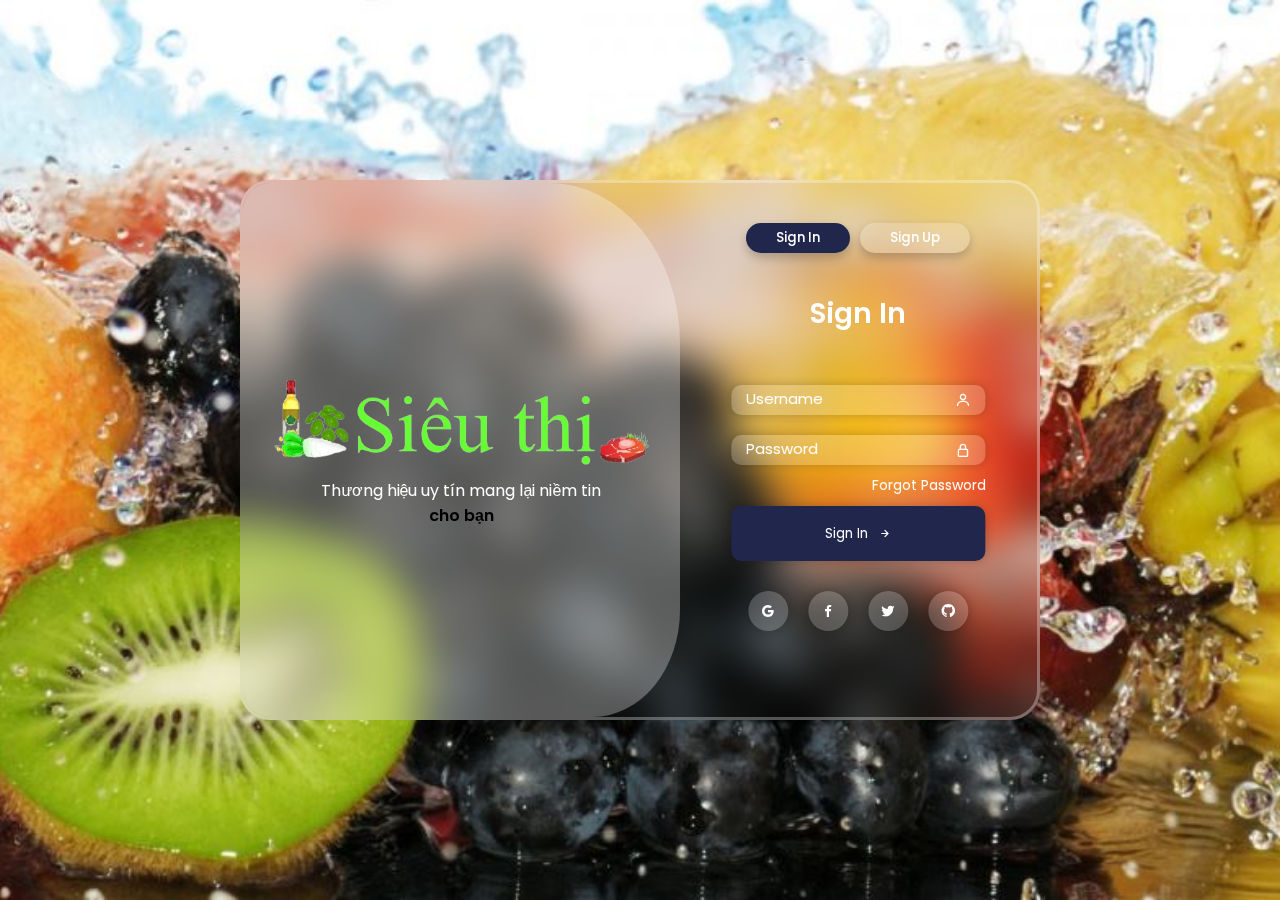
<file: dangnhap.html>
<!DOCTYPE html>
<html lang="en">
<head>
    <meta charset="UTF-8">
    <meta http-equiv="X-UA-Compatible" content="IE=edge">
    <meta name="viewport" content="width=device-width, initial-scale=1.0">
    <title>Supermarket</title>
    <link href='https://unpkg.com/boxicons@2.1.4/css/boxicons.min.css' rel="stylesheet">
    
    <link rel="stylesheet" href="css/handleAccount.css">
    
    <script src="js/dungchung.js"></script>
    <script src="js/classes.js"></script>

</head>
<body>
    <div class="form-container">
        <div class="col col-1">
            <div class="image-layer">
                <img src="public/icon/logo.png" class="form-image-main">
                <!-- <img src="../outline.png" class="form-image dots">
                <img src="../outline.png" class="form-image coin">
                <img src="outline.png" class="form-image spring">
                <img src="outline.png" class="form-image rocket">
                <img src="outline.png" class="form-image cloud">
                <img src="outline.png" class="form-image stars"> -->
            </div>
            <p class="featured-words">Thương hiệu uy tín mang lại niềm tin <span>cho bạn</span></p>
        </div>
        <div class="col col-2">
            <div class="btn-box">
                <button class="btn btn-1" id="login">Sign In</button>
                <button class="btn btn-2" id="register">Sign Up</button>
            </div>
            <form onsubmit="return logIn(this);" class="login-form">
                <div class="form-title">
                    <span>Sign In</span>
                </div>
                <div class="form-inputs">
                    <div class="input-box">
                        <input name='username' type="text" placeholder="Username" class="input-field" required autocomplete="off" />
                        <!-- <input type="text" class="input-field" placeholder="Username" required> -->
                        <i class="bx bx-user icon"></i>
                    </div>
                    <div class="input-box">
                        <input name='pass' type="password" class="input-field" placeholder="Password" required autocomplete="off" />
                        <!-- <input type="password" class="input-field" placeholder="Password" required> -->
                        <i class="bx bx-lock-alt icon"></i>
                    </div>
                    <div class="forgot-pass">
                        <a href="#">Forgot Password</a>
                    </div>
                    <div class="input-box">
                        <button type="submit" class="input-submit">
                            <span>Sign In</span>
                            <i class="bx bx-right-arrow-alt"></i>
                        </button>
                    </div>
                </div>
                <div class="social-login">
                    <i class="bx bxl-google"></i>
                    <i class="bx bxl-facebook"></i>
                    <i class="bx bxl-twitter"></i>
                    <i class="bx bxl-github"></i>
                </div>
            </form>
            <!-- FORM REGISTER -->
            <form onsubmit="return signUp(this);" class="register-form">
                <div class="form-title">
                    <span>Create Account</span>
                </div>
                <div class="form-inputs">
                    <div class="input-box">
                        <input name="ho" type="text" class="input-field" placeholder="Họ và tên:" required autocomplete="off" />
                        <i class="bx bx-envelope icon"></i>
                    </div>
                    <div class="input-box">
                        <input name="phone" type="number" class="input-field" placeholder="Số điện thoại:" required autocomplete="off" />
                        <i class="bx bx-user icon"></i>
                    </div>
                    <!-- <div class="input-box">
                        <input name="address" type="text"  class="input-field" placeholder="Địa chỉ:" required autocomplete="off" />
                        <i class="bx bx-lock-alt icon"></i>
                    </div> -->
                    <div class="input-box">
                        <!-- <input name="email" type="email"  class="input-field" placeholder="email" required autocomplete="off" /> -->
                        <input name="newUser" type="text" class="input-field" placeholder="ten dang nhap" required autocomplete="off" />
                        <i class="bx bx-lock-alt icon"></i>
                    </div>
                    <div class="input-box">
                        <!-- <input name="email" type="email"  class="input-field" placeholder="email" required autocomplete="off" /> -->
                        <input name="newPass" type="password" class="input-field" placeholder="pass" required autocomplete="off" />
                        <i class="bx bx-lock-alt icon"></i>
                    </div>
                  
                    <div class="input-box">
                        <button type="submit"  class="input-submit">
                            <span>Sign Up</span>
                            <i class="bx bx-right-arrow-alt"></i>
                        </button>
                    </div>
                </div>
                <div class="social-login">
                    <i class="bx bxl-google"></i>
                    <i class="bx bxl-facebook"></i>
                    <i class="bx bxl-twitter"></i>
                    <i class="bx bxl-github"></i>
                </div>
            </form>
        </div>
    </div>
    <script src="js/handleAccount.js"></script>
</body>
</html>
</file>
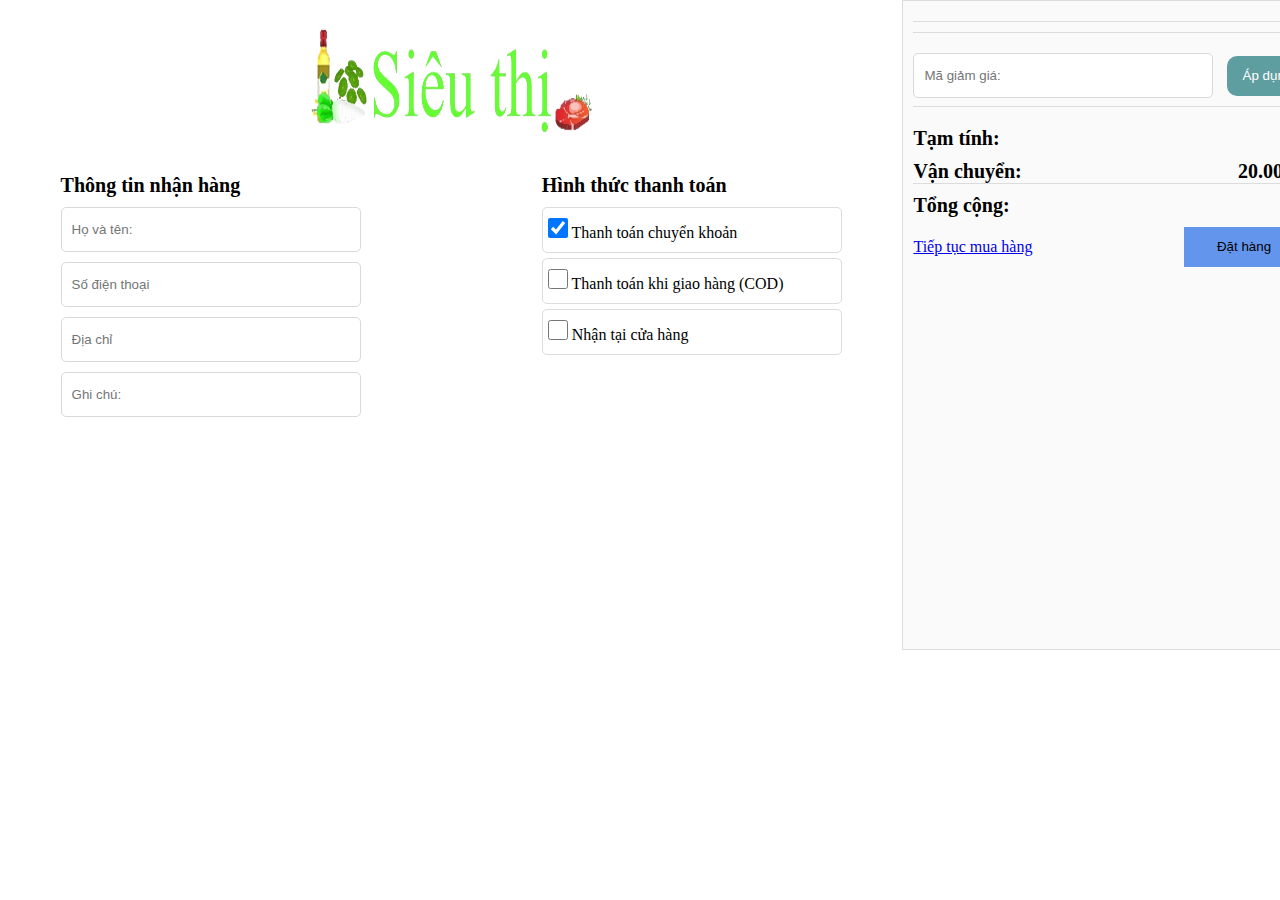
<file: thanhtoan.html>
<!DOCTYPE html>
<html lang="en">
<head>
    <meta charset="UTF-8">
    <meta http-equiv="X-UA-Compatible" content="IE=edge">
    <meta name="viewport" content="width=device-width, initial-scale=1.0">
    <title>Document</title>
    <link rel="stylesheet" href="css/thanhtoan.css">

    <script src="js/dungchung.js"></script>
    <script src="data/product.js"></script>
    <script src="js/classes.js"></script>
    <script src="js/thanhtoan.js"></script>
    <!-- <link rel="stylesheet" href="js/thanhtoan.js"> -->
    
</head>
<body>
    <div class="payment-info">
        <div class="payment-info__left">
            <img class="payment-info__logo" src="public/icon/logo.png" alt="Logo">
            <div class="payment-info__details">
                <div class="payment-info__details-person">
                    <p class="payment-info__title">Thông tin nhận hàng</p>
                    <form id="infoForm" method="post" class="payment-info__form">
                        <div class="form-group">
                            <input class="payment-info__input payment-info__input--text payment-info__input--fullname" type="text" id="fullname" name="fullname" placeholder="Họ và tên:" required>
                        </div>  
                        <div class="form-group">
                            <input class="payment-info__input payment-info__input--text payment-info__input--email" type="email" id="phone" name="phone" placeholder="Số điện thoại" required>
                        </div>
                       
                        <div class="form-group">
                            <input class="payment-info__input payment-info__input--text payment-info__input--address" type="text" id="address" name="address" placeholder="Địa chỉ" required>
                        </div>  
                        <div class="form-group">
                            <input class="payment-info__input payment-info__input--text payment-info__input--note" id="note" name="note" placeholder="Ghi chú:">
                        </div>
                    </form>
                </div>
                <div class="payment-info__payment-method">
                    <p class="payment-info__title">Hình thức thanh toán</p>
                    <form class="payment-info__payment-method-form" method="">
                        <div class="payment-info__payment-method-option">
                            <input class="payment-info__checkbox" type="checkbox" id="transfer" name="paymentMethod" value="transfer" checked>
                            <label class="payment-info__label" for="transfer">Thanh toán chuyển khoản</label>
                        </div>
                        <div class="payment-info__payment-method-option">
                            <input class="payment-info__checkbox" type="checkbox" id="cod" name="paymentMethod" value="cod">
                            <label class="payment-info__label" for="cod">Thanh toán khi giao hàng (COD)</label>
                        </div>
                        <div class="payment-info__payment-method-option">
                            <input class="payment-info__checkbox" type="checkbox" id="shop" name="paymentMethod" value="shop">
                            <label class="payment-info__label" for="shop">Nhận tại cửa hàng</label>
                        </div>
                    </form>
                </div>
            </div>
        </div>
        <div class="payment-info__right">
            <p class="payment-info__right-title" id="countOrder"></p>
            <div class="payment-info__right-details">
                <div id="listProductBill" class="payment-info__product-lists"></div>
                
                <div class="payment-info__discount-code">
                    <input class="payment-info__input payment-info__input--text payment-info__input--discount-code" type="text" id="discountCode" name="discountCode" placeholder="Mã giảm giá:">
                    <button class="payment-info__button payment-info__button--apply" onclick="apdung()">Áp dụng</button>
                </div>
                <div class="payment-info__costs">
                    <div class="payment-info__cost payment-info__cost--provisional">
                        <p class="payment-info__cost-text">Tạm tính:</p>
                        <p id="provisionalCosts" class="payment-info__cost-price"></p>
                    </div>
                    <div class="payment-info__cost payment-info__cost--transportation">
                        <p class="payment-info__cost-text">Vận chuyển:</p>
                        <p class="payment-info__cost-price">20.000đ</p>
                    </div>
                    <div class="payment-info__cost payment-info__cost--total">
                        <p class="payment-info__cost-text">Tổng cộng:</p>
                        <p id="sumMoneyOrder" class="payment-info__cost-price"></p>
                    </div>
                    <div class="payment-info__actions">
                        <a href="/website-business/trangchu.html" class="payment-info__link payment-info__link--continue">Tiếp tục mua hàng</a>
                        <button class="payment-info__button payment-info__button--order" onclick="datHang()">Đặt hàng</button>
                    </div>
                </div>
            </div>
        </div>
    </div>
    <script>
        const checkboxes = document.querySelectorAll('input[type="checkbox"]');

        checkboxes.forEach((checkbox) => {
            checkbox.addEventListener('change', function() {
                checkboxes.forEach((cb) => {
                    if (cb !== this) {
                        cb.checked = false;
                    }
                });
            });
        });
    </script>
</body>
</html>
</file>
<file: css/handleAccount.css>
@import url('https://fonts.googleapis.com/css2?family=Poppins:wght@400;500;600;700&display=swap');

*{
    margin: 0;
    padding: 0;
    box-sizing: border-box;
    font-family: 'Poppins', sans-serif;
}

body{
    background:url('../public/icon/slider3.png');
    background-position: center;
    background-size: cover;
    background-attachment: fixed;
    background-repeat: no-repeat;

    display: flex;
    align-items: center;
    justify-content: center;
    min-height: 100vh;
    padding: 0px 20px;
}

.form-container{
    display: flex;
    width: 800px;
    height: 540px;
    border: 3px solid rgba(255, 255, 255, 0.3);
    border-radius: 30px;
    backdrop-filter: blur(20px);
    overflow: hidden;
}

.col-1{
    display: flex;
    align-items: center;
    justify-content: center;
    flex-direction: column;
    width: 55%;
    background: rgba(255, 255, 255, 0.3);
    backdrop-filter: blur(30px);
    border-radius: 0 30% 20% 0;
    transition: border-radius .3s;
}

.image-layer{
    position: relative;
}
.form-image-main{
    width: 400px;
    animation: scale-up 3s ease-in-out alternate infinite
}
.form-image{
    position: absolute;
    left: 0;
    width: 400px;
}
/* form image animation */
.coin{
    animation: scale-down 3s ease-in-out alternate infinite
}
.spring{
    animation: scale-down 3s ease-in-out alternate infinite
}
.dots{
    animation: scale-up 3s ease-in-out alternate infinite
}
.rocket{
    animation: up-down 3s ease-in-out alternate infinite
}
.cloud{
    animation: left-right 3s ease-in-out alternate infinite
}
.stars{
    animation: scale-down 3s ease-in-out alternate infinite
}

@keyframes left-right{
    to{transform: translateX(10px)}
}
@keyframes up-down{
    to{
        transform: translateY(10px);
    }
}
@keyframes scale-down{
    to{
        transform: scale(0.95);
    }
}
@keyframes scale-up{
    to{
        transform: scale(1.05);
    }
}




.featured-words{
    text-align: center;
    color: #fff;
    width: 300px;
}
.featured-words span{
    font-weight: 600;
    color:black;
}

.col-2{
    position: relative;
    width: 45%;
    padding: 20px;
    overflow: hidden;
}
.btn-box{
    display: flex;
    justify-content: center;
    gap: 10px;
    margin-top: 20px;
}
.btn{
    font-weight: 500;
    padding: 5px 30px;
    border: none;
    border-radius: 30px;
    background: rgba(255, 255, 255, 0.2);
    color: #fff;
    box-shadow: 0 5px 10px rgba(0, 0, 0, 0.2);
    cursor: pointer;
    transition: 0.2s;
}
.btn-1{
    background: #21264D;
}
.btn:hover{
    opacity: 0.85;
}
/* login form */
.login-form{
    position: absolute;
    left: 50%;
    transform: translateX(-50%);
    display: flex;
    flex-direction: column;
    align-items: center;
    width: 100%;
    padding: 0 4vw;
    transition: .3s;
}
/* register form */
.register-form{
    position: absolute;
    left: -50%;
    transform: translateX(-50%);
    display: flex;
    flex-direction: column;
    align-items: center;
    width: 100%;
    padding: 0 4vw;
    transition: .3s;
}
.register-form .form-title{
    margin-block: 40px 20px;
}
.form-title{
    margin: 40px 0;
    color: #fff;
    font-size: 28px;
    font-weight: 600;
}
.form-inputs{
    width: 100%;
}
.input-box{
    position: relative;
}
.input-field{
    width: 100%;
    height: 30px;
    padding: 0 15px;
    margin: 10px 0;
    color: #fff;
    background: rgba(255, 255, 255, 0.2);
    border: none;
    border-radius: 10px;
    outline: none;
    backdrop-filter: blur(20px);
    box-shadow: 0  0 10px rgba(0, 0, 0, 0.2);
}
::placeholder{
    color:#fff;
    font-size: 15px;
}
.input-box .icon{
    position: absolute;
    top: 50%;
    right: 15px;
    transform: translateY(-50%);
    color:#fff;
}
.forgot-pass{
    display: flex;
    justify-content: right;
    gap: 5px;
}
.forgot-pass a{
    color: #fff;
    text-decoration: none;
    font-size: 14px;
}
.forgot-pass a:hover{
    text-decoration: underline;
}
.input-submit{
    display: flex;
    align-items: center;
    justify-content: center;
    gap: 10px;
    width: 100%;
    height: 55px;
    padding: 0 15px;
    margin: 10px 0;
    color: #fff;
    background: #21264D;
    border: none;
    border-radius: 10px;
    box-shadow: 0 0 10px rgba(0, 0, 0, 0.2);
    cursor: pointer;
    transition: .3s;
}
.input-submit:hover{
    gap: 15px;
}
.social-login{
    display: flex;
    gap: 20px;
    margin-top: 20px;
}
.social-login i{
    display: flex;
    align-items: center;
    justify-content: center;
    height: 40px;
    width: 40px;
    color: #fff;
    background: rgba(255, 255, 255, 0.2);
    border-radius: 50%;
    cursor: pointer;
    box-shadow: 0 0 10px rgba(0, 0, 0, 0.2);
    transition: 0.2s;
}
.social-login i:hover{
    transform: scale(0.9);
}

@media (max-width: 892px){
    .form-container{
        width: 400px;
    }
    .col-1{
        display: none;
    }
    .col-2{
        width: 100%;
    }
}
</file>
<file: css/thanhtoan.css>
/* Reset CSS */
* {
    margin: 0;
    padding: 0;
    box-sizing: border-box;
}

/* Block: payment-info */
.payment-info {
    width: 1315px;
    margin: auto;
    display: flex;
}

/* Element: payment-info__left */
.payment-info__left {
    width: 70%;
    background-color: white;
    text-align: center;
}

/* Element: payment-info__logo */
.payment-info__logo {
    width: 300px;
    height: 120px;
    margin: 20px;
}

/* Element: payment-info__details */
.payment-info__details {
    display: flex;
    justify-content: space-around;
    text-align: left;

}
.payment-info__title{
    font-weight: bold;
    font-size: 20px;
    font-weight: bold;
    margin: 10px 0px;
}
.payment-info__payment-method{
   
    /* margin:0px  100px; */
}
.payment-info__payment-method-form{
    /* */
}
.payment-info__payment-method-option{
    padding: 10px 5px;
    border: 1px solid gainsboro;
    margin: 5px 0px;
    border-radius: 5px;
}


/* Element: payment-info__details-person */
.payment-info__details-person {
    width: 360px;
    
}

/* Element: payment-info__payment-method */
.payment-info__payment-method {
    width: 300px;
}

/* CSS cho thẻ input chung */
.form-group {
    margin: 10px 0;
}

/* Modifier: payment-info__input--text */
.payment-info__input--text {
    width: 300px;
    height: 45px;
    border-radius: 5px;
    border: 1px solid rgb(217,217,217);
    padding: 10px;
}

/* Modifier: payment-info__input--text:focus */
.payment-info__input--text:focus {
    border: 2px solid green;
    outline: none;
}

/* Modifier: payment-info__checkbox */
.payment-info__checkbox {
    width: 20px;
    height: 20px;
}

/* Block: payment-info__right */
.payment-info__right {
    width: 32%;
    min-height: 650px;
    background-color: rgb(250,250,250);
    border: 1px solid gainsboro;
}

/* Element: payment-info__right-title */
.payment-info__right-title {
    margin: 10px;
    padding-bottom: 10px;
    font-size: 24px;
    font-weight: bold;
    border-bottom: 1px solid gainsboro;
}

/* Element: payment-info__right-details */
.payment-info__right-details {
    margin-left: 10px;
}

.payment-info__product-lists{
    border-bottom: 1px solid gainsboro;
    max-height: 250px; /* Chiều cao cố định */
    overflow-y: auto; /* Thêm thanh cuộn dọc khi cần thiết */
    overflow-x: hidden; /* Ẩn thanh cuộn ngang nếu không cần thiết */
}
/* Element: payment-info__product-list */
.payment-info__product-list {
    display: flex;
    align-items: center;
    justify-content: space-between;
    margin: 10px 10px 10px 0px;

}

/* Modifier: payment-info__product-list-item--img */
.img_listProduct {
    width: 50px;
    height: 50px;
    margin-right: 15px;
}

/* Modifier: payment-info__product-list-item--name */
.payment-info__product-list-item--name {
    font-size: 20px;
    margin-right: 70px;
}

/* Modifier: payment-info__product-list-item--quantity */
.payment-info__product-list-item--quantity {
    font-size: 20px;
}

/* Modifier: payment-info__product-list-item--price */
.payment-info__product-list-item--price {
    margin-left: 20px;
    font-size: 20px;
}

/* Element: payment-info__discount-code */
.payment-info__discount-code {
    margin-top: 20px;
    border-bottom: 1px solid gainsboro;
}

/* Modifier: payment-info__input--discount-code */
.payment-info__input--discount-code {
    margin-right: 10px;
}

/* Modifier: payment-info__button--apply */
.payment-info__button--apply {
    width: 80px;
    height: 40px;
    border: none;
    background-color: cadetblue;
    color: white;
    border-radius: 10px;
    margin-bottom: 10px;
}

/* Element: payment-info__costs */
.payment-info__costs {
    margin-top: 20px;
}

/* Element: payment-info__cost */
.payment-info__cost {
    display: flex;
    align-items: center;
    justify-content: space-between;
    margin: 10px 10px 10px 0;
}

/* Modifier: payment-info__cost--transportation */
.payment-info__cost--transportation {
    border-bottom: 1px solid gainsboro;
}

/* Modifier: payment-info__cost-text, payment-info__cost-price */
.payment-info__cost-text, 
.payment-info__cost-price {
    font-size: 20px;
    font-weight: bold;
}

/* Element: payment-info__actions */
.payment-info__actions {
    display: flex;
    align-items: center;
    justify-content: space-between;
    margin-right: 10px;
}

/* Modifier: payment-info__button--order */
.payment-info__button--order {
    width: 120px;
    height: 40px;
    border: none;
    background-color: cornflowerblue;
}
</file>
